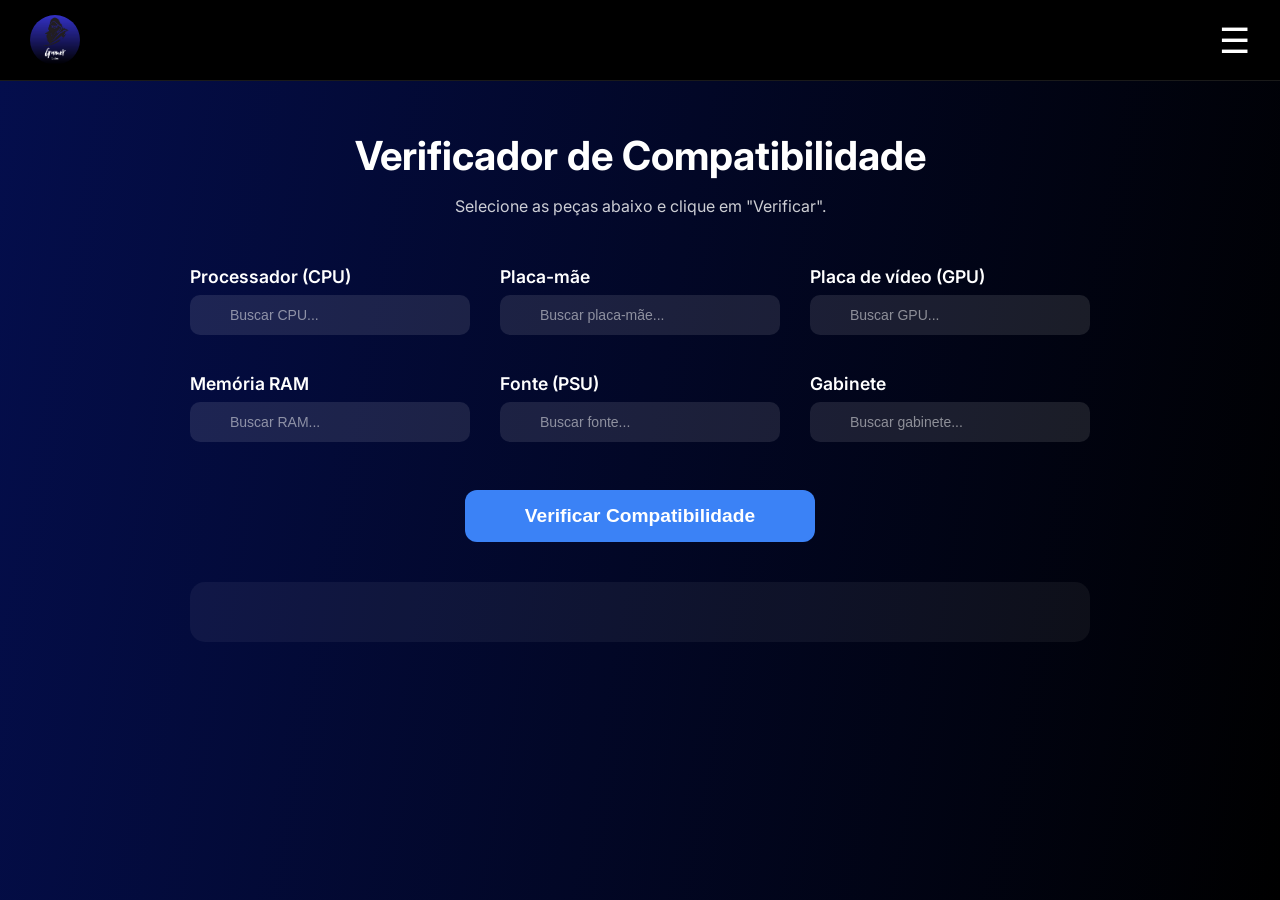
<file: compatibilidade.html>
<!DOCTYPE html>
<html lang="pt-br">
<head>
    <meta charset="UTF-8">
    <meta name="viewport" content="width=device-width, initial-scale=1.0">
    <link href="https://fonts.googleapis.com/css2?family=Inter&display=swap" rel="stylesheet">
    <link rel="stylesheet" href="compatibilidade.css">
    <title>Compatibilidade - GamerLabs</title>
</head>
<body>

<!-- Top bar com logo e menu -->
<header class="top-bar">
    <img src="gamerlabs.png" class="logo" alt="GamerLabs">
    <div class="hamburger" id="menu-toggle">☰</div>
</header>

<!-- Sidebar da página de compatibilidade, onde o menu lateral abre -->
<nav class="sidebar" id="sidebar">
    <div class="sidebar-header">
        <img src="gamerlabs.png" class="logo-small" alt="Logo">
        <span class="close-btn" id="close-sidebar">✕</span>
    </div>
    <ul>
        <li><a href="tutoriais.html">Tutoriais</a></li>
        <li><a href="pecas.html">O que cada peça faz</a></li>
        <li><a href="contato.html">Contato</a></li>
        <li><a href="sobre.html">Sobre</a></li>
        <li><a href="eSports.html">eSports</a></li>
    </ul>
</nav>

<main>
    <h1>Verificador de Compatibilidade</h1>
    <p class="desc">Selecione as peças abaixo e clique em "Verificar".</p>

    <div class="selector-grid">
        <div class="field">
            <label for="cpu">Processador (CPU)</label>
            <div class="search-wrapper">
                <input type="text" id="cpu-search" class="search-input" placeholder="Buscar CPU..." autocomplete="off">
                <span class="search-icon"></span>
                <div id="cpu-suggestions" class="suggestions-dropdown"></div>
            </div>
            <input type="hidden" id="cpu">
        </div>
        <div class="field">
            <label for="mobo">Placa-mãe</label>
            <div class="search-wrapper">
                <input type="text" id="mobo-search" class="search-input" placeholder="Buscar placa-mãe..." autocomplete="off">
                <span class="search-icon"></span>
                <div id="mobo-suggestions" class="suggestions-dropdown"></div>
            </div>
            <input type="hidden" id="mobo">
        </div>
        <div class="field">
            <label for="gpu">Placa de vídeo (GPU)</label>
            <div class="search-wrapper">
                <input type="text" id="gpu-search" class="search-input" placeholder="Buscar GPU..." autocomplete="off">
                <span class="search-icon"></span>
                <div id="gpu-suggestions" class="suggestions-dropdown"></div>
            </div>
            <input type="hidden" id="gpu">
        </div>
        <div class="field">
            <label for="ram">Memória RAM</label>
            <div class="search-wrapper">
                <input type="text" id="ram-search" class="search-input" placeholder="Buscar RAM..." autocomplete="off">
                <span class="search-icon"></span>
                <div id="ram-suggestions" class="suggestions-dropdown"></div>
            </div>
            <input type="hidden" id="ram">
        </div>
        <div class="field">
            <label for="psu">Fonte (PSU)</label>
            <div class="search-wrapper">
                <input type="text" id="psu-search" class="search-input" placeholder="Buscar fonte..." autocomplete="off">
                <span class="search-icon"></span>
                <div id="psu-suggestions" class="suggestions-dropdown"></div>
            </div>
            <input type="hidden" id="psu">
        </div>
        <div class="field">
            <label for="case">Gabinete</label>
            <div class="search-wrapper">
                <input type="text" id="case-search" class="search-input" placeholder="Buscar gabinete..." autocomplete="off">
                <span class="search-icon"></span>
                <div id="case-suggestions" class="suggestions-dropdown"></div>
            </div>
            <input type="hidden" id="case">
        </div>
    </div>

    <button id="check-btn" class="btn-primary">Verificar Compatibilidade</button>

    <div id="result" class="result-box"></div>
</main>



<script src="pecas.js"></script>
<script src="compatibilidade.js"></script>
</body>
</html>
</file>
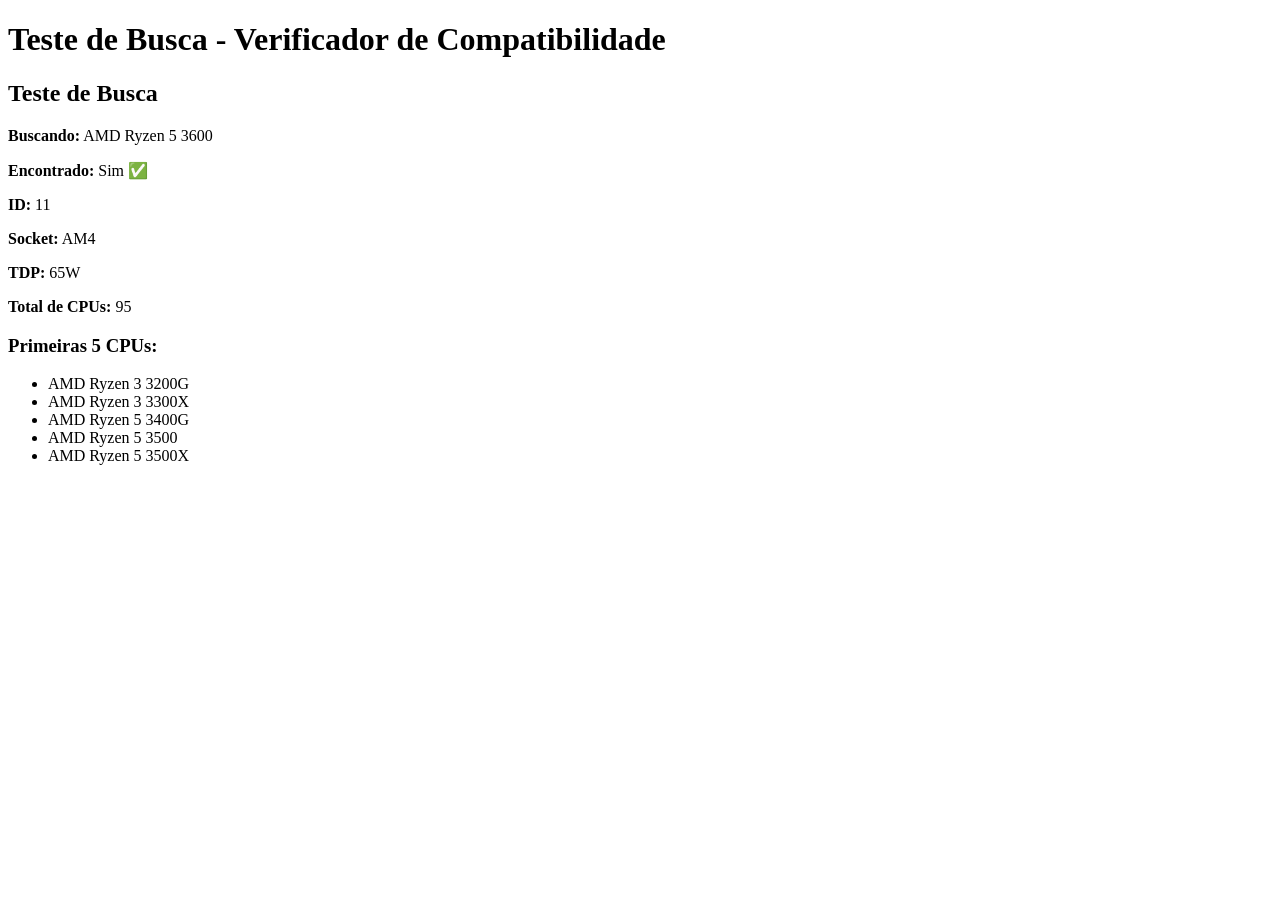
<file: test-busca.html>
<!DOCTYPE html>
<html lang="pt-br">
<head>
    <meta charset="UTF-8">
    <title>Teste Busca</title>
</head>
<body>
    <h1>Teste de Busca - Verificador de Compatibilidade</h1>
    <div id="resultado"></div>

    <script src="pecas.js"></script>
    <script>
        const resultDiv = document.getElementById('resultado');
        
        // Mapear ID de peça para seu objeto
        const pecasMap = {};
        
        function populateDatalist(tipo, items) {
            pecasMap[tipo] = {};
            items.forEach(item => {
                pecasMap[tipo][item.nome] = item;
            });
        }
        
        // Testar
        populateDatalist('cpu', pecas.filter(p => p.tipo === 'cpu'));
        
        const cpuNome = "AMD Ryzen 5 3600";
        const foundCPU = pecasMap['cpu'][cpuNome];
        
        let html = `<h2>Teste de Busca</h2>`;
        html += `<p><strong>Buscando:</strong> ${cpuNome}</p>`;
        html += `<p><strong>Encontrado:</strong> ${foundCPU ? 'Sim ✅' : 'Não ❌'}</p>`;
        
        if (foundCPU) {
            html += `<p><strong>ID:</strong> ${foundCPU.id}</p>`;
            html += `<p><strong>Socket:</strong> ${foundCPU.soquete}</p>`;
            html += `<p><strong>TDP:</strong> ${foundCPU.tdp}W</p>`;
        }
        
        // Contar total de CPUs
        html += `<p><strong>Total de CPUs:</strong> ${Object.keys(pecasMap['cpu']).length}</p>`;
        
        // Mostrar primeiras 5 CPUs
        html += `<h3>Primeiras 5 CPUs:</h3><ul>`;
        Object.keys(pecasMap['cpu']).slice(0, 5).forEach(nome => {
            html += `<li>${nome}</li>`;
        });
        html += `</ul>`;
        
        resultDiv.innerHTML = html;
    </script>
</body>
</html>
</file>
<file: compatibilidade.css>
/* Fundo e tipografia */
body {
    margin: 0;
    background: linear-gradient(100deg, #040e4d, #000000);
    font-family: 'Inter', sans-serif;
    color: white;
    min-height: 100vh;
}

/* Top bar fixa no topo */
.top-bar {
    display: flex;
    justify-content: space-between;
    align-items: center;
    background-color: #000000;
    border-bottom: 1px solid rgba(255,255,255,0.1);
    padding: 15px 30px;
}

.top-bar .logo {
    height: 50px;
    border-radius: 50%;
}

.hamburger {
    font-size: 2.2rem;
    cursor: pointer;
    color: white;
    user-select: none;
}

/* Sidebar */
.sidebar {
    position: fixed;
    top: 0;
    right: -300px;
    width: 280px;
    height: 100%;
    background-color: #0a0f2c;
    border-left: 1px solid rgba(255,255,255,0.15);
    transition: right 0.3s ease;
    z-index: 1000;
    padding: 30px 20px;
    box-sizing: border-box;
}

.sidebar.active {
    right: 0;
}

.sidebar-header {
    display: flex;
    justify-content: space-between;
    align-items: center;
    margin-bottom: 40px;
}

.logo-small {
    height: 40px;
    border-radius: 50%;
}

.close-btn {
    font-size: 1.8rem;
    cursor: pointer;
    color: white;
}

.sidebar ul {
    list-style: none;
    padding: 0;
}

.sidebar ul li {
    margin-bottom: 25px;
}

.sidebar ul li a {
    color: white;
    text-decoration: none;
    font-size: 1.3rem;
    display: flex;
    align-items: center;
    gap: 10px;
    padding: 10px;
    border-radius: 8px;
    transition: background 0.2s;
}

.sidebar ul li a:hover {
    background: rgba(59, 130, 246, 0.2);
}

/* Conteúdo principal */
main {
    max-width: 900px;
    margin: 50px auto;
    padding: 0 20px 80px;
}

h1 {
    text-align: center;
    font-size: 2.5rem;
    margin-bottom: 10px;
}

.desc {
    text-align: center;
    opacity: 0.8;
    margin-bottom: 50px;
}

.selector-grid {
    display: grid;
    grid-template-columns: repeat(auto-fit, minmax(250px, 1fr));
    gap: 30px;
    margin-bottom: 40px;
}

.field {
    display: flex;
    flex-direction: column;
}

.field label {
    font-weight: 600;
    margin-bottom: 8px;
    font-size: 1.1rem;
}

.search-wrapper {
    position: relative;
    margin-bottom: 8px;
}

.search-input {
    width: 100%;
    padding: 12px 15px 12px 40px;
    border-radius: 10px;
    border: none;
    background: rgba(255,255,255,0.1);
    color: white;
    font-size: 14px;
    outline: none;
    transition: background 0.2s, border 0.2s;
    box-sizing: border-box;
}

.search-input::placeholder {
    color: rgba(255,255,255,0.5);
}

.search-input:focus {
    background: rgba(255,255,255,0.15);
    border: 1px solid rgba(59, 130, 246, 0.5);
}

.search-icon {
    position: absolute;
    left: 12px;
    top: 50%;
    transform: translateY(-50%);
    font-size: 1.1rem;
    pointer-events: none;
    opacity: 0.7;
}

.suggestions-dropdown {
    position: absolute;
    top: 100%;
    left: 0;
    right: 0;
    background: rgba(20, 20, 40, 0.98);
    border: 1px solid rgba(59, 130, 246, 0.3);
    border-radius: 8px;
    margin-top: 4px;
    max-height: 200px;
    overflow-y: auto;
    z-index: 1000;
    display: none;
}

.suggestions-dropdown.active {
    display: block;
}

.suggestion-item {
    padding: 10px 15px;
    color: white;
    cursor: pointer;
    border-bottom: 1px solid rgba(255, 255, 255, 0.1);
    transition: background 0.15s;
    font-size: 14px;
}

.suggestion-item:hover,
.suggestion-item.highlighted {
    background: rgba(59, 130, 246, 0.3);
}

.suggestion-item:last-child {
    border-bottom: none;
}

.field select {
    padding: 12px 15px;
    border-radius: 10px;
    border: none;
    background: rgba(255,255,255,0.1);
    color: white;
    font-size: 16px;
    outline: none;
}

.field select option {
    background: #111;
    color: white;
}

.btn-primary {
    display: block;
    margin: 0 auto;
    padding: 15px 60px;
    background-color: #3b82f6;
    color: white;
    font-size: 1.2rem;
    font-weight: bold;
    border: none;
    border-radius: 12px;
    cursor: pointer;
    transition: background 0.3s;
}

.btn-primary:hover {
    background-color: #2563eb;
}

.result-box {
    margin-top: 40px;
    padding: 30px;
    background: rgba(255,255,255,0.05);
    border-radius: 15px;
    font-size: 1.1rem;
    line-height: 1.6;
    white-space: pre-line;
}

.fim {
    text-align: center;
    opacity: 0.7;
    padding: 30px;
}

/* Responsivo */
@media (max-width: 600px) {
    .top-bar {
        padding: 15px;
    }

    h1 {
        font-size: 1.9rem;
    }

    .sidebar {
        width: 250px;
    }
}
</file>
